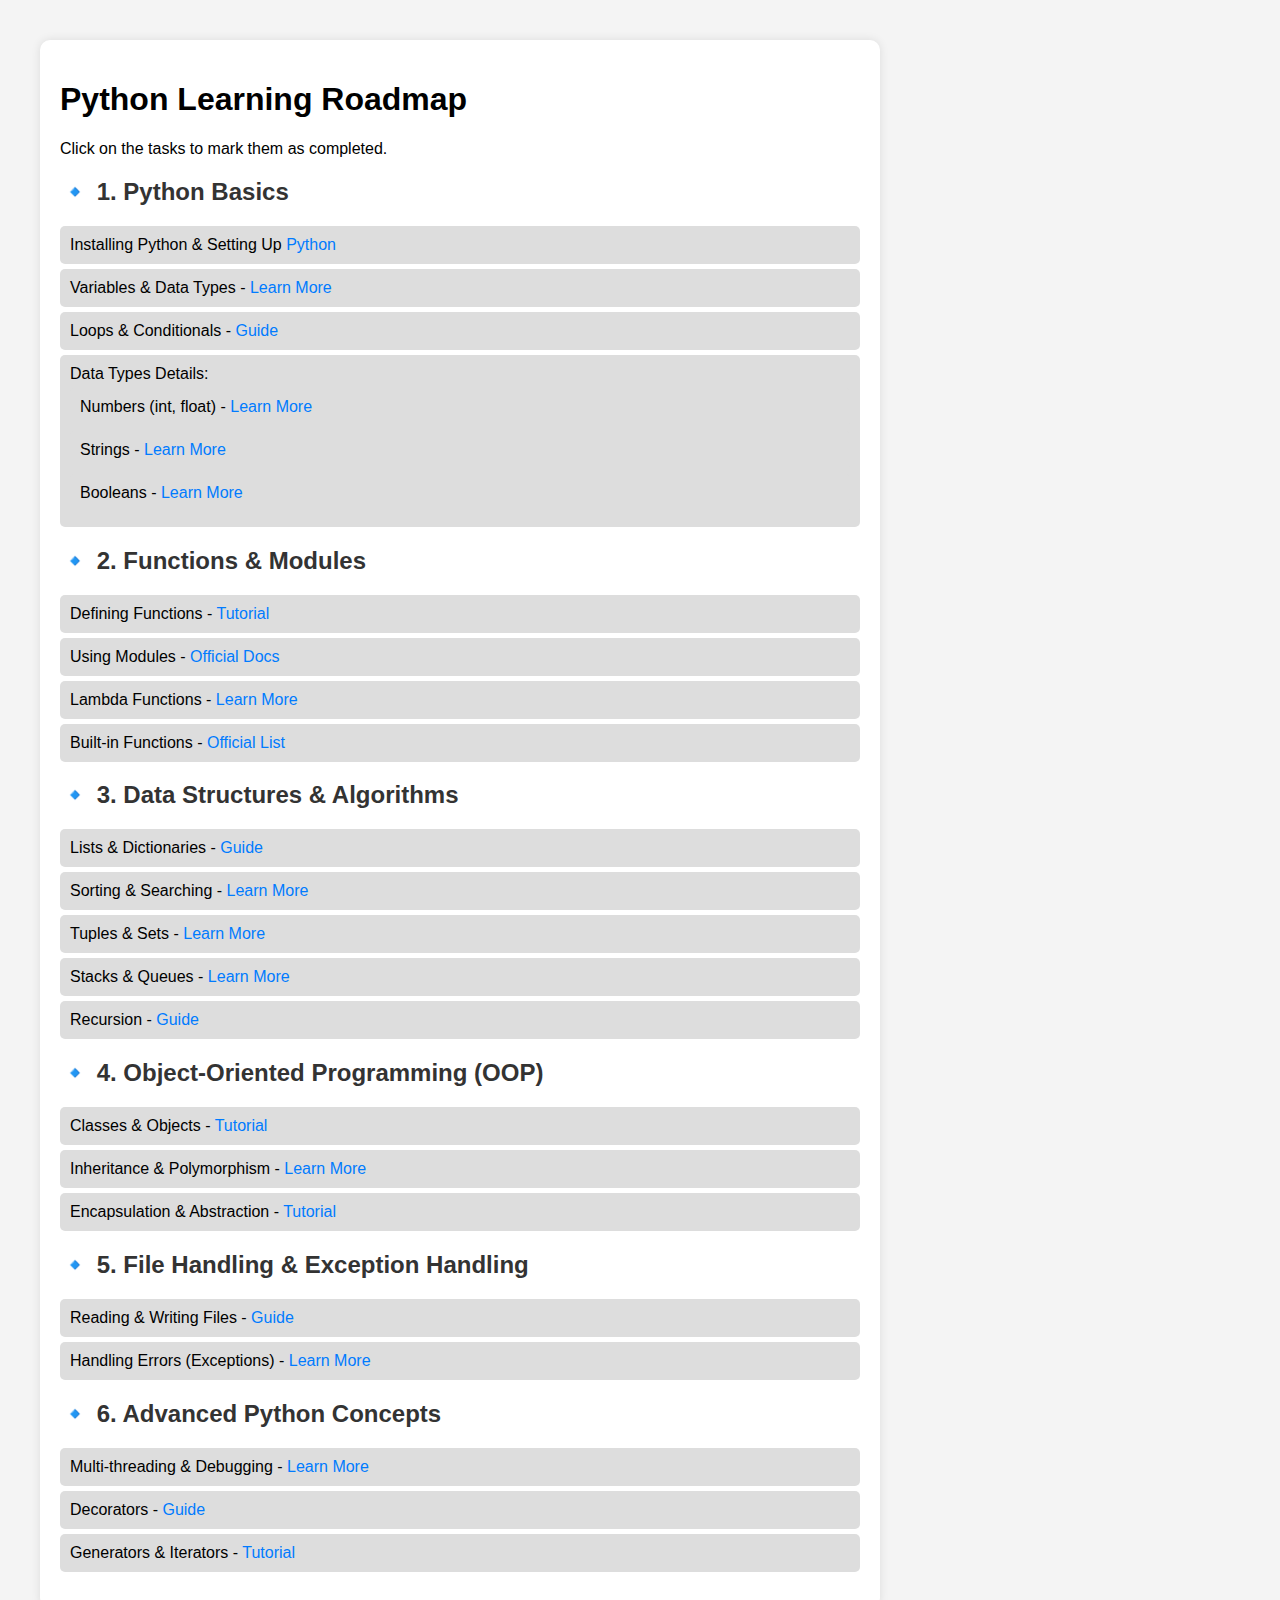
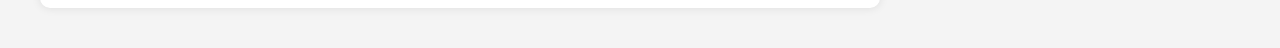
<file: index.html>
<!DOCTYPE html>
<html lang="en">
<head>
    <meta charset="UTF-8">
    <meta name="viewport" content="width=device-width, initial-scale=1.0">
    <title>Python Learning Roadmap</title>
    <style>
        body {
            font-family: Arial, sans-serif;
            margin: 20px;
            padding: 20px;
            background-color: #f4f4f4;
        }
        .container {
            max-width: 800px;
            background: white;
            padding: 20px;
            border-radius: 10px;
            box-shadow: 0px 0px 10px rgba(0,0,0,0.1);
        }
        h2 {
            color: #333;
        }
        ul {
            list-style-type: none;
            padding: 0;
        }
        li {
            padding: 10px;
            background: #ddd;
            margin: 5px 0;
            border-radius: 5px;
            cursor: pointer;
        }
        li.completed {
            text-decoration: line-through;
            background: #a5d6a7;
        }
        a {
            color: #007BFF;
            text-decoration: none;
        }
        a:hover {
            text-decoration: underline;
        }
    </style>
</head>
<body>
    <div class="container">
        <h1>Python Learning Roadmap</h1>
        <p>Click on the tasks to mark them as completed.</p>

        <h2>🔹 1. Python Basics</h2>
        <ul>
            <li onclick="toggleComplete(this)">Installing Python & Setting Up <a href="https://www.python.org/" target="_blank">Python</a></li>
            <li onclick="toggleComplete(this)">Variables & Data Types - <a href="https://www.w3schools.com/python/python_datatypes.asp" target="_blank">Learn More</a></li>
            <li onclick="toggleComplete(this)">Loops & Conditionals - <a href="https://www.w3schools.com/python/python_conditions.asp" target="_blank">Guide</a></li>
            <li onclick="toggleComplete(this)">Data Types Details:
                <ul>
                    <li onclick="toggleComplete(this)">Numbers (int, float) - <a href="https://www.w3schools.com/python/python_numbers.asp" target="_blank">Learn More</a></li>
                    <li onclick="toggleComplete(this)">Strings - <a href="https://www.w3schools.com/python/python_strings.asp" target="_blank">Learn More</a></li>
                    <li onclick="toggleComplete(this)">Booleans - <a href="https://www.w3schools.com/python/python_booleans.asp" target="_blank">Learn More</a></li>
                </ul>
            </li>
        </ul>

        <h2>🔹 2. Functions & Modules</h2>
        <ul>
            <li onclick="toggleComplete(this)">Defining Functions - <a href="https://www.w3schools.com/python/python_functions.asp" target="_blank">Tutorial</a></li>
            <li onclick="toggleComplete(this)">Using Modules - <a href="https://docs.python.org/3/tutorial/modules.html" target="_blank">Official Docs</a></li>
            <li onclick="toggleComplete(this)">Lambda Functions - <a href="https://realpython.com/python-lambda/" target="_blank">Learn More</a></li>
            <li onclick="toggleComplete(this)">Built-in Functions - <a href="https://docs.python.org/3/library/functions.html" target="_blank">Official List</a></li>
        </ul>

        <h2>🔹 3. Data Structures & Algorithms</h2>
        <ul>
            <li onclick="toggleComplete(this)">Lists & Dictionaries - <a href="https://realpython.com/python-data-structures/" target="_blank">Guide</a></li>
            <li onclick="toggleComplete(this)">Sorting & Searching - <a href="https://www.geeksforgeeks.org/searching-algorithms/" target="_blank">Learn More</a></li>
            <li onclick="toggleComplete(this)">Tuples & Sets - <a href="https://www.w3schools.com/python/python_sets.asp" target="_blank">Learn More</a></li>
            <li onclick="toggleComplete(this)">Stacks & Queues - <a href="https://www.geeksforgeeks.org/stack-data-structure/" target="_blank">Learn More</a></li>
            <li onclick="toggleComplete(this)">Recursion - <a href="https://realpython.com/python-recursion/" target="_blank">Guide</a></li>
        </ul>

        <h2>🔹 4. Object-Oriented Programming (OOP)</h2>
        <ul>
            <li onclick="toggleComplete(this)">Classes & Objects - <a href="https://realpython.com/python3-object-oriented-programming/" target="_blank">Tutorial</a></li>
            <li onclick="toggleComplete(this)">Inheritance & Polymorphism - <a href="https://realpython.com/inheritance-composition-python/" target="_blank">Learn More</a></li>
            <li onclick="toggleComplete(this)">Encapsulation & Abstraction - <a href="https://realpython.com/python-encapsulation/" target="_blank">Tutorial</a></li>
        </ul>

        <h2>🔹 5. File Handling & Exception Handling</h2>
        <ul>
            <li onclick="toggleComplete(this)">Reading & Writing Files - <a href="https://realpython.com/read-write-files-python/" target="_blank">Guide</a></li>
            <li onclick="toggleComplete(this)">Handling Errors (Exceptions) - <a href="https://realpython.com/python-exceptions/" target="_blank">Learn More</a></li>
        </ul>

        <h2>🔹 6. Advanced Python Concepts</h2>
        <ul>
            <li onclick="toggleComplete(this)">Multi-threading & Debugging - <a href="https://realpython.com/python-concurrency/" target="_blank">Learn More</a></li>
            <li onclick="toggleComplete(this)">Decorators - <a href="https://realpython.com/primer-on-python-decorators/" target="_blank">Guide</a></li>
            <li onclick="toggleComplete(this)">Generators & Iterators - <a href="https://realpython.com/introduction-to-python-generators/" target="_blank">Tutorial</a></li>
        </ul>
    </div>

    <script>
        function toggleComplete(item) {
            item.classList.toggle("completed");
        }
    </script>
</body>
</html>
</file>
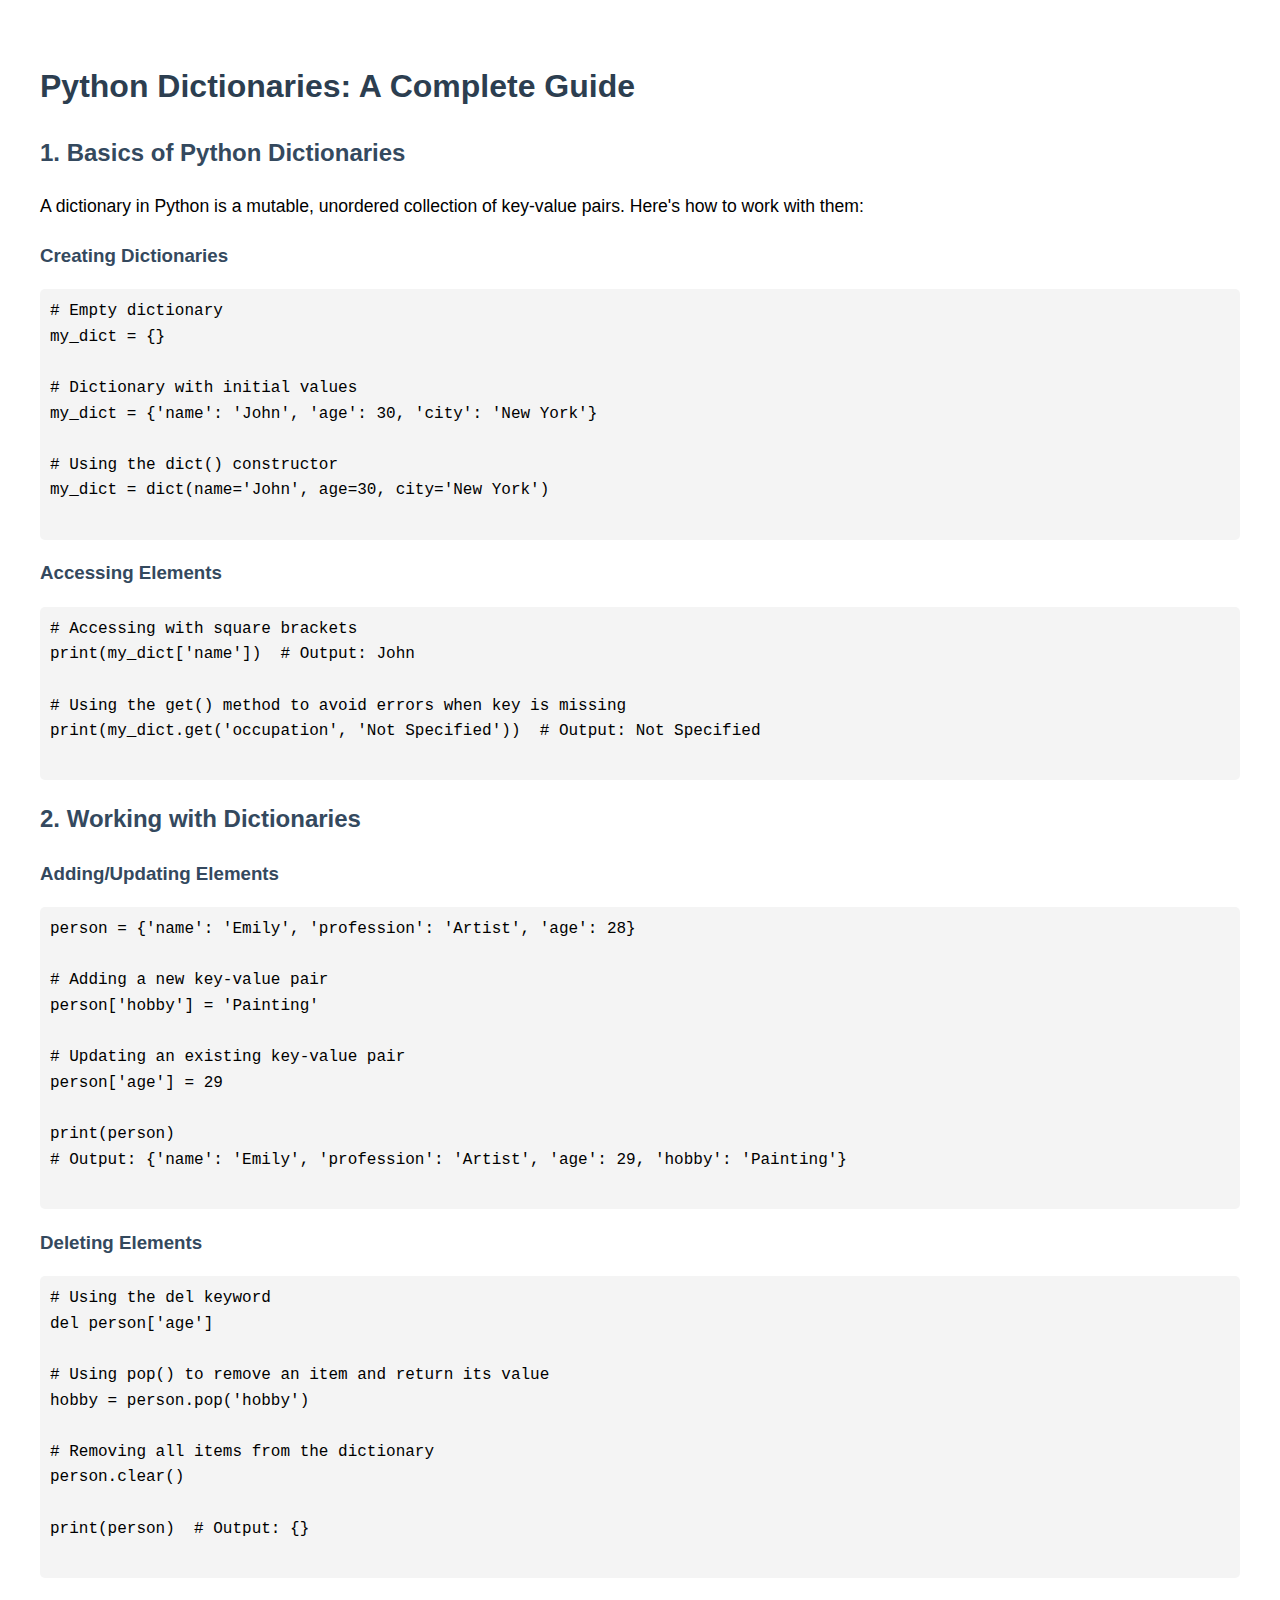
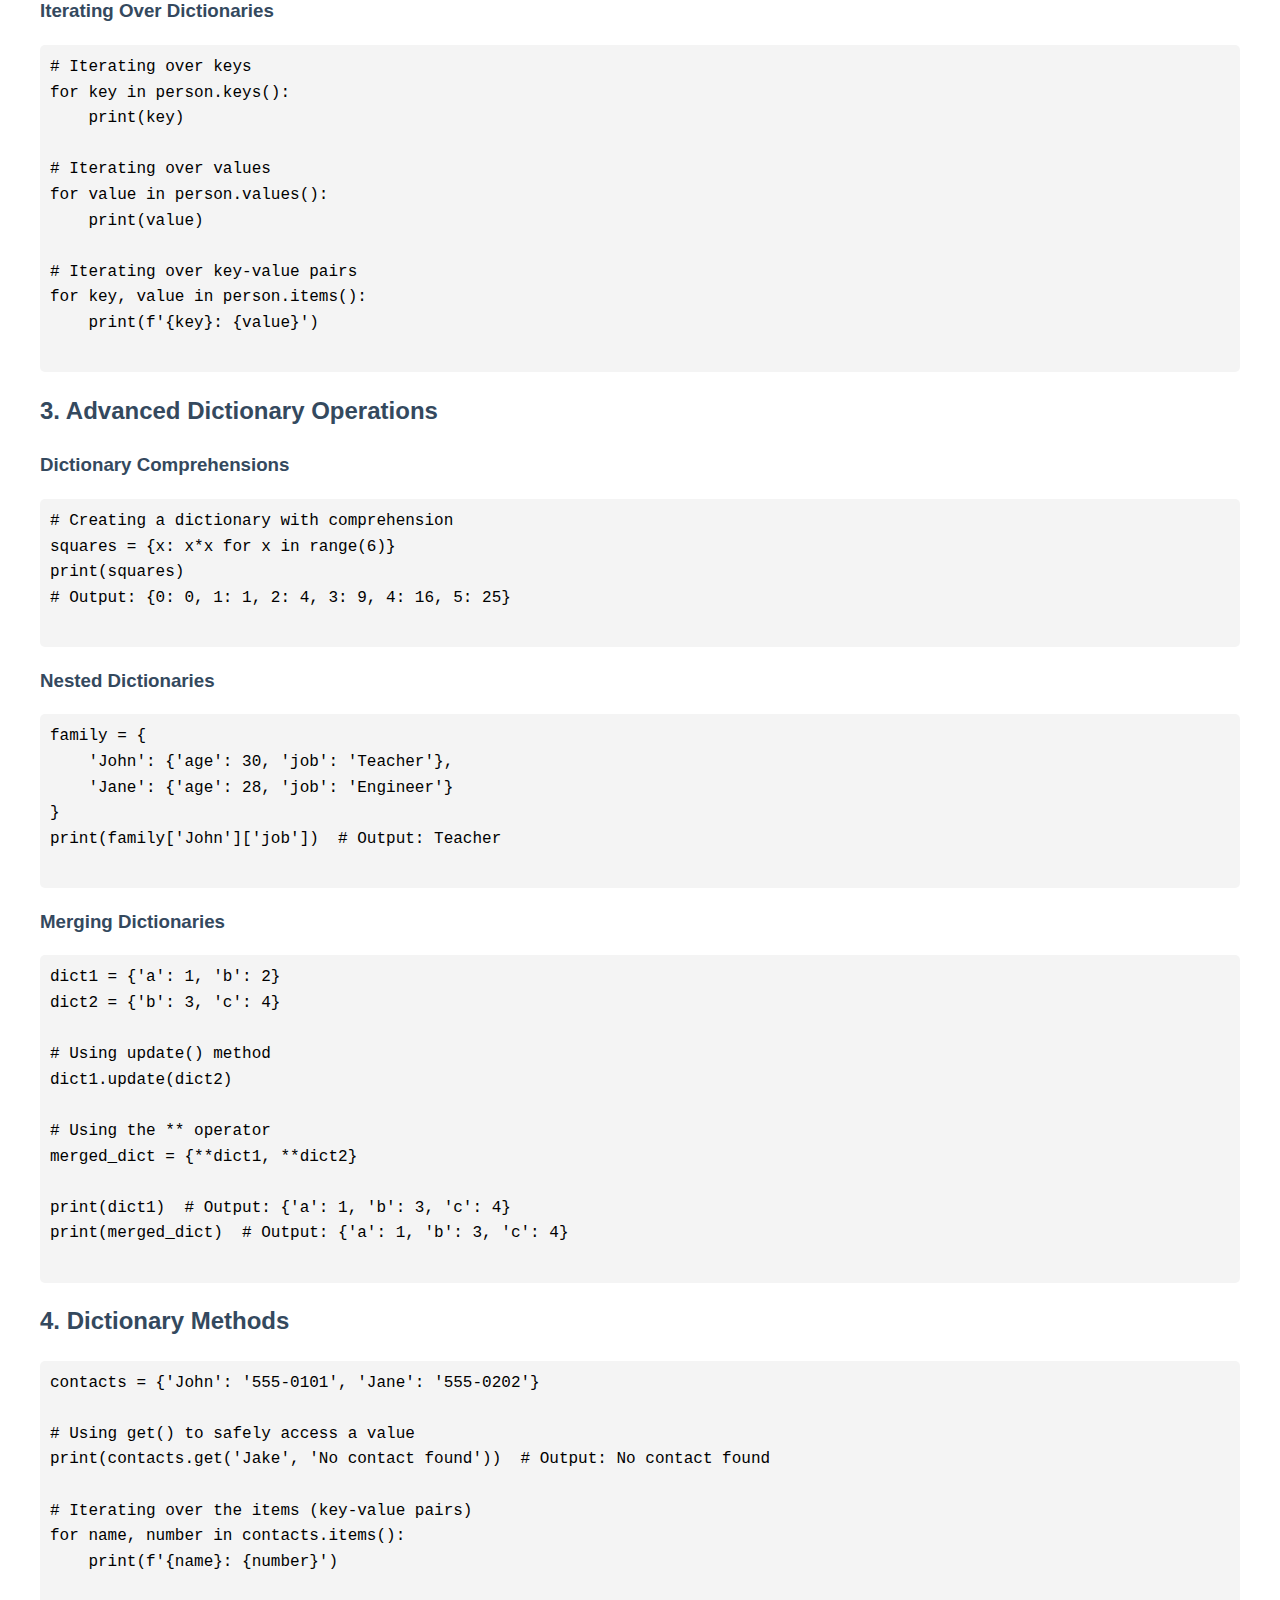
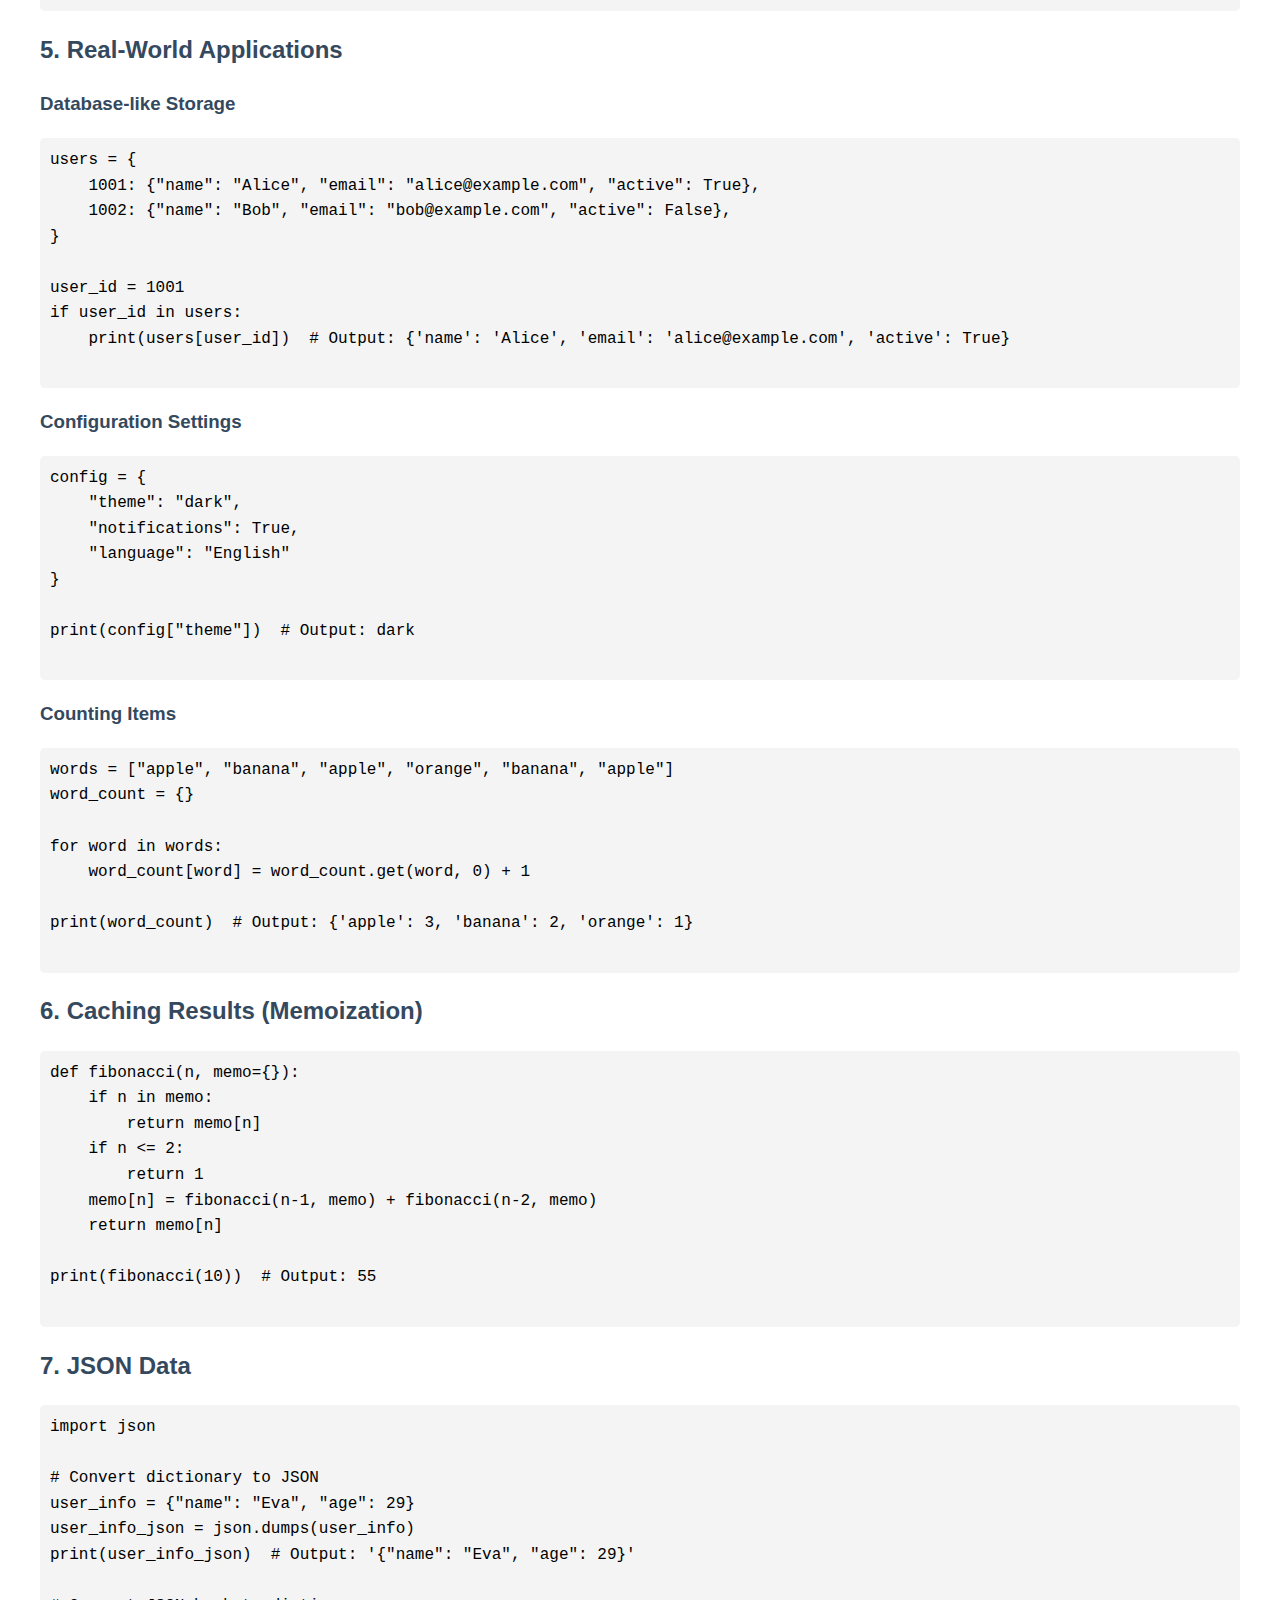
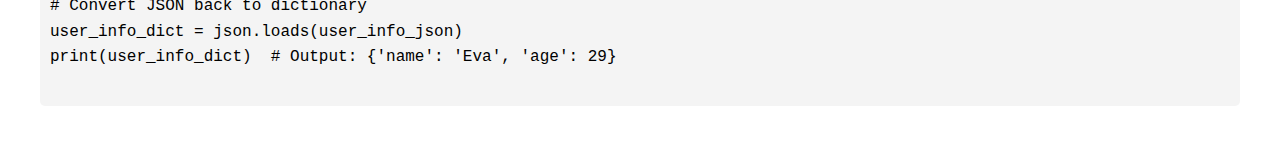
<file: dict.html>
<!DOCTYPE html>
<html lang="en">
<head>
    <meta charset="UTF-8">
    <meta name="viewport" content="width=device-width, initial-scale=1.0">
    <title>Python Dictionaries: A Complete Guide</title>
    <style>
        body {
            font-family: Arial, sans-serif;
            line-height: 1.6;
            margin: 20px;
            padding: 20px;
        }
        h1 {
            color: #2c3e50;
        }
        h2, h3 {
            color: #34495e;
        }
        pre {
            background-color: #f4f4f4;
            padding: 10px;
            border-radius: 5px;
            font-family: "Courier New", Courier, monospace;
            overflow-x: auto;
        }
        p {
            font-size: 1.1em;
            margin-bottom: 20px;
        }
    </style>
</head>
<body>
    <h1>Python Dictionaries: A Complete Guide</h1>

    <h2>1. Basics of Python Dictionaries</h2>
    <p>A dictionary in Python is a mutable, unordered collection of key-value pairs. Here's how to work with them:</p>

    <h3>Creating Dictionaries</h3>
    <pre>
# Empty dictionary
my_dict = {}

# Dictionary with initial values
my_dict = {'name': 'John', 'age': 30, 'city': 'New York'}

# Using the dict() constructor
my_dict = dict(name='John', age=30, city='New York')
    </pre>

    <h3>Accessing Elements</h3>
    <pre>
# Accessing with square brackets
print(my_dict['name'])  # Output: John

# Using the get() method to avoid errors when key is missing
print(my_dict.get('occupation', 'Not Specified'))  # Output: Not Specified
    </pre>

    <h2>2. Working with Dictionaries</h2>
    <h3>Adding/Updating Elements</h3>
    <pre>
person = {'name': 'Emily', 'profession': 'Artist', 'age': 28}

# Adding a new key-value pair
person['hobby'] = 'Painting'

# Updating an existing key-value pair
person['age'] = 29

print(person)
# Output: {'name': 'Emily', 'profession': 'Artist', 'age': 29, 'hobby': 'Painting'}
    </pre>

    <h3>Deleting Elements</h3>
    <pre>
# Using the del keyword
del person['age']

# Using pop() to remove an item and return its value
hobby = person.pop('hobby')

# Removing all items from the dictionary
person.clear()

print(person)  # Output: {}
    </pre>

    <h3>Iterating Over Dictionaries</h3>
    <pre>
# Iterating over keys
for key in person.keys():
    print(key)

# Iterating over values
for value in person.values():
    print(value)

# Iterating over key-value pairs
for key, value in person.items():
    print(f'{key}: {value}')
    </pre>

    <h2>3. Advanced Dictionary Operations</h2>
    <h3>Dictionary Comprehensions</h3>
    <pre>
# Creating a dictionary with comprehension
squares = {x: x*x for x in range(6)}
print(squares)
# Output: {0: 0, 1: 1, 2: 4, 3: 9, 4: 16, 5: 25}
    </pre>

    <h3>Nested Dictionaries</h3>
    <pre>
family = {
    'John': {'age': 30, 'job': 'Teacher'},
    'Jane': {'age': 28, 'job': 'Engineer'}
}
print(family['John']['job'])  # Output: Teacher
    </pre>

    <h3>Merging Dictionaries</h3>
    <pre>
dict1 = {'a': 1, 'b': 2}
dict2 = {'b': 3, 'c': 4}

# Using update() method
dict1.update(dict2)

# Using the ** operator
merged_dict = {**dict1, **dict2}

print(dict1)  # Output: {'a': 1, 'b': 3, 'c': 4}
print(merged_dict)  # Output: {'a': 1, 'b': 3, 'c': 4}
    </pre>

    <h2>4. Dictionary Methods</h2>
    <pre>
contacts = {'John': '555-0101', 'Jane': '555-0202'}

# Using get() to safely access a value
print(contacts.get('Jake', 'No contact found'))  # Output: No contact found

# Iterating over the items (key-value pairs)
for name, number in contacts.items():
    print(f'{name}: {number}')
    </pre>

    <h2>5. Real-World Applications</h2>
    <h3>Database-like Storage</h3>
    <pre>
users = {
    1001: {"name": "Alice", "email": "alice@example.com", "active": True},
    1002: {"name": "Bob", "email": "bob@example.com", "active": False},
}

user_id = 1001
if user_id in users:
    print(users[user_id])  # Output: {'name': 'Alice', 'email': 'alice@example.com', 'active': True}
    </pre>

    <h3>Configuration Settings</h3>
    <pre>
config = {
    "theme": "dark",
    "notifications": True,
    "language": "English"
}

print(config["theme"])  # Output: dark
    </pre>

    <h3>Counting Items</h3>
    <pre>
words = ["apple", "banana", "apple", "orange", "banana", "apple"]
word_count = {}

for word in words:
    word_count[word] = word_count.get(word, 0) + 1

print(word_count)  # Output: {'apple': 3, 'banana': 2, 'orange': 1}
    </pre>

    <h2>6. Caching Results (Memoization)</h2>
    <pre>
def fibonacci(n, memo={}):
    if n in memo:
        return memo[n]
    if n <= 2:
        return 1
    memo[n] = fibonacci(n-1, memo) + fibonacci(n-2, memo)
    return memo[n]

print(fibonacci(10))  # Output: 55
    </pre>

    <h2>7. JSON Data</h2>
    <pre>
import json

# Convert dictionary to JSON
user_info = {"name": "Eva", "age": 29}
user_info_json = json.dumps(user_info)
print(user_info_json)  # Output: '{"name": "Eva", "age": 29}'

# Convert JSON back to dictionary
user_info_dict = json.loads(user_info_json)
print(user_info_dict)  # Output: {'name': 'Eva', 'age': 29}
    </pre>

</body>
</html>
</file>
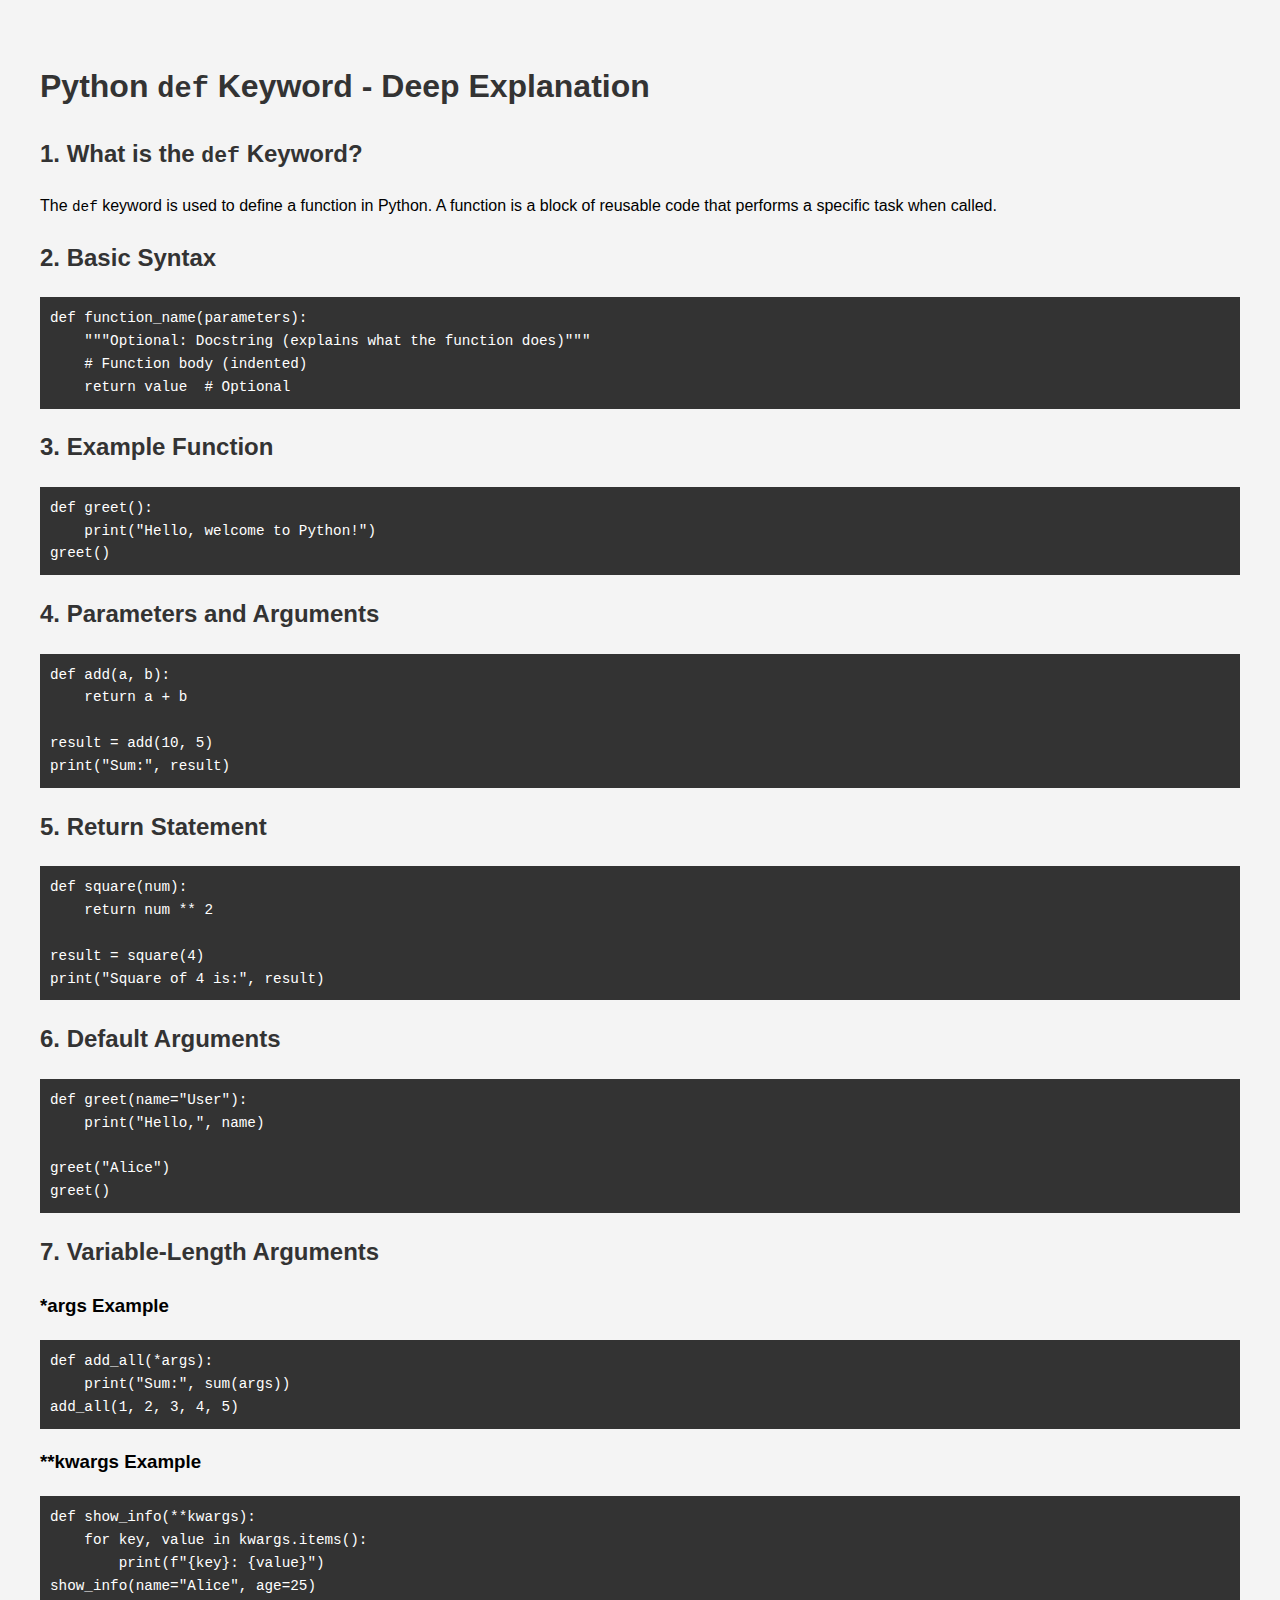
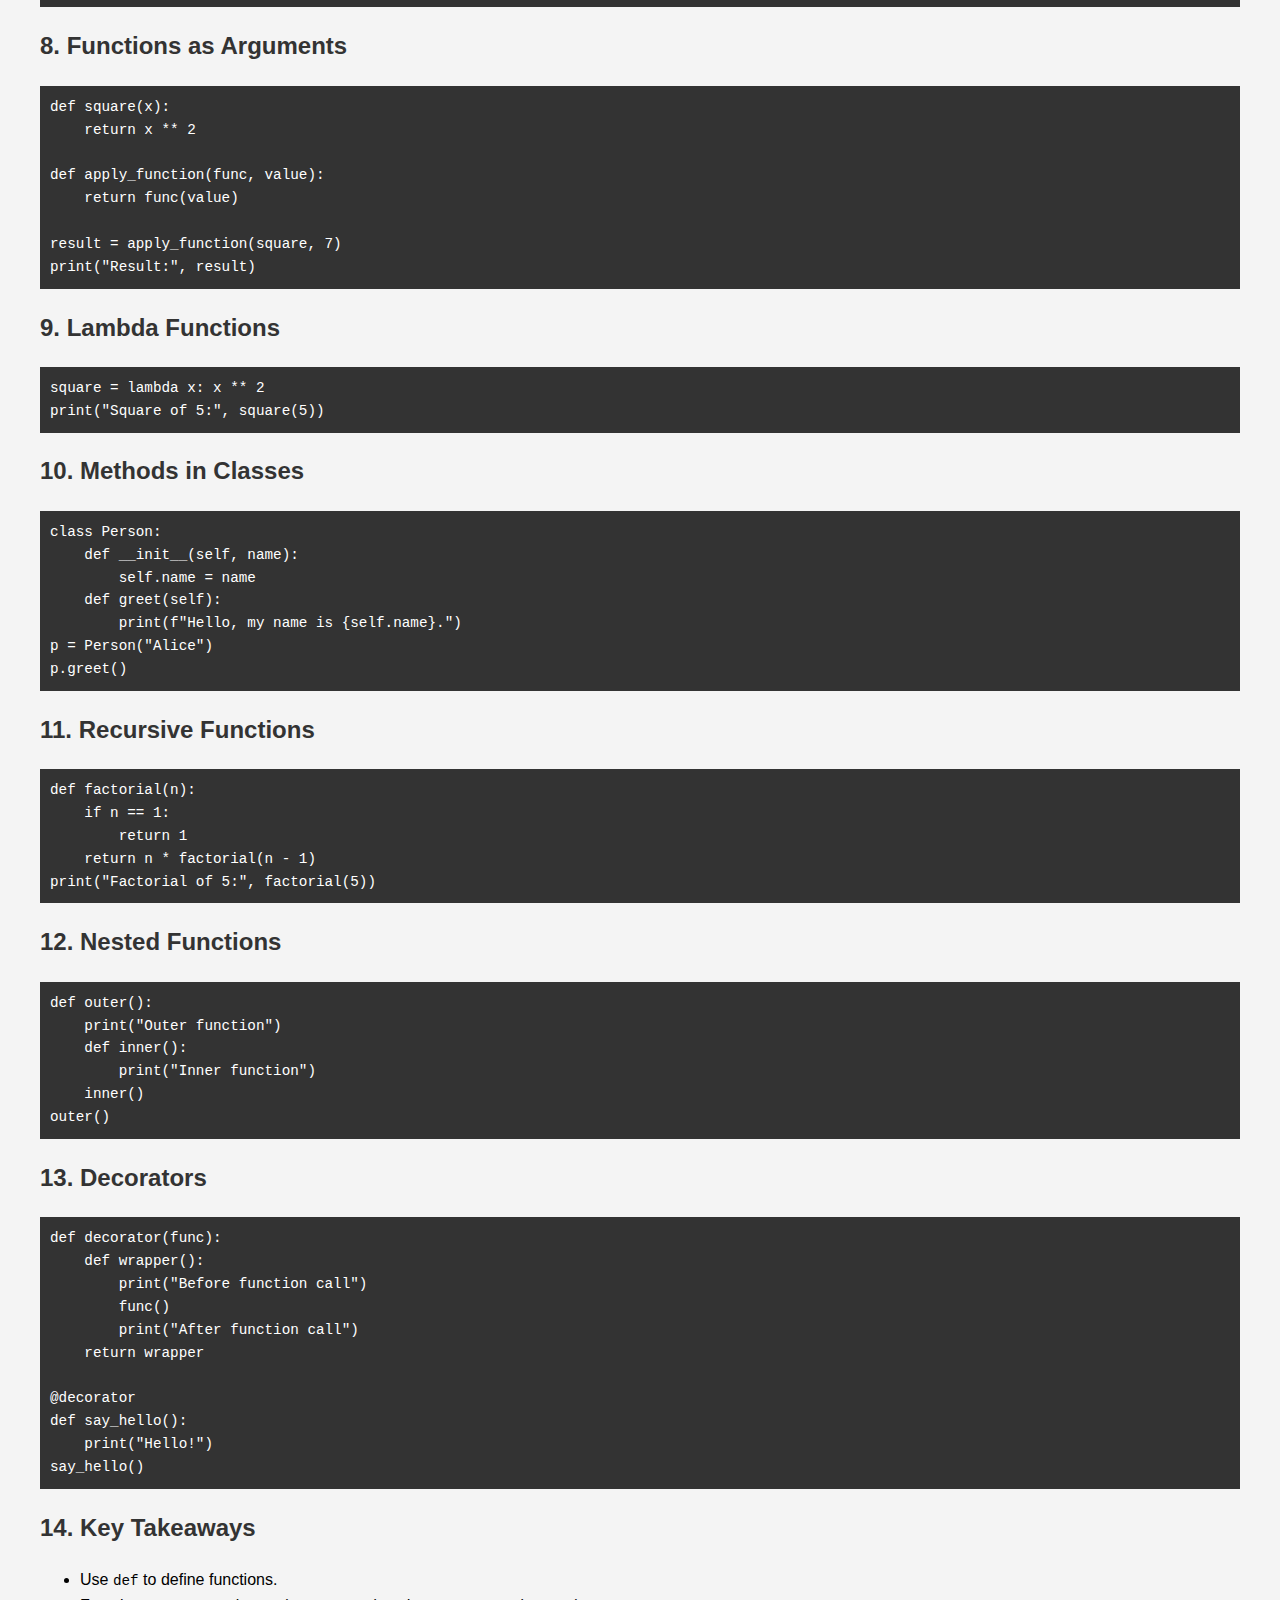
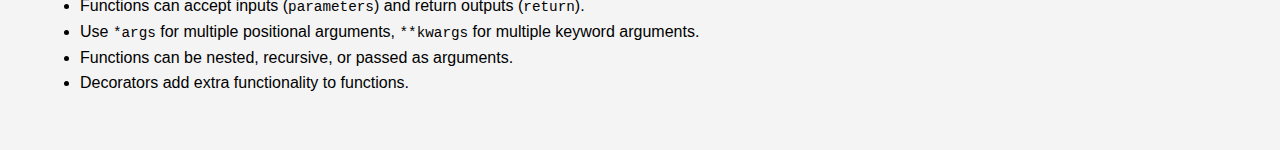
<file: dict2.html>
<!DOCTYPE html>
<html lang="en">
<head>
    <meta charset="UTF-8">
    <meta name="viewport" content="width=device-width, initial-scale=1.0">
    <title>Python def Keyword Explanation</title>
    <style>
        body { font-family: Arial, sans-serif; line-height: 1.6; margin: 20px; padding: 20px; background-color: #f4f4f4; }
        h1, h2 { color: #333; }
        pre { background: #333; color: #fff; padding: 10px; overflow-x: auto; }
        code { font-size: 1.1em; }
    </style>
</head>
<body>
    <h1>Python <code>def</code> Keyword - Deep Explanation</h1>
    <h2>1. What is the <code>def</code> Keyword?</h2>
    <p>The <code>def</code> keyword is used to define a function in Python. A function is a block of reusable code that performs a specific task when called.</p>
    
    <h2>2. Basic Syntax</h2>
    <pre><code>def function_name(parameters):
    """Optional: Docstring (explains what the function does)"""
    # Function body (indented)
    return value  # Optional</code></pre>
    
    <h2>3. Example Function</h2>
    <pre><code>def greet():
    print("Hello, welcome to Python!")
greet()</code></pre>
    
    <h2>4. Parameters and Arguments</h2>
    <pre><code>def add(a, b):
    return a + b

result = add(10, 5)
print("Sum:", result)</code></pre>
    
    <h2>5. Return Statement</h2>
    <pre><code>def square(num):
    return num ** 2

result = square(4)
print("Square of 4 is:", result)</code></pre>
    
    <h2>6. Default Arguments</h2>
    <pre><code>def greet(name="User"):
    print("Hello,", name)

greet("Alice")
greet()</code></pre>
    
    <h2>7. Variable-Length Arguments</h2>
    <h3>*args Example</h3>
    <pre><code>def add_all(*args):
    print("Sum:", sum(args))
add_all(1, 2, 3, 4, 5)</code></pre>
    
    <h3>**kwargs Example</h3>
    <pre><code>def show_info(**kwargs):
    for key, value in kwargs.items():
        print(f"{key}: {value}")
show_info(name="Alice", age=25)</code></pre>
    
    <h2>8. Functions as Arguments</h2>
    <pre><code>def square(x):
    return x ** 2

def apply_function(func, value):
    return func(value)

result = apply_function(square, 7)
print("Result:", result)</code></pre>
    
    <h2>9. Lambda Functions</h2>
    <pre><code>square = lambda x: x ** 2
print("Square of 5:", square(5))</code></pre>
    
    <h2>10. Methods in Classes</h2>
    <pre><code>class Person:
    def __init__(self, name):
        self.name = name
    def greet(self):
        print(f"Hello, my name is {self.name}.")
p = Person("Alice")
p.greet()</code></pre>
    
    <h2>11. Recursive Functions</h2>
    <pre><code>def factorial(n):
    if n == 1:
        return 1
    return n * factorial(n - 1)
print("Factorial of 5:", factorial(5))</code></pre>
    
    <h2>12. Nested Functions</h2>
    <pre><code>def outer():
    print("Outer function")
    def inner():
        print("Inner function")
    inner()
outer()</code></pre>
    
    <h2>13. Decorators</h2>
    <pre><code>def decorator(func):
    def wrapper():
        print("Before function call")
        func()
        print("After function call")
    return wrapper

@decorator
def say_hello():
    print("Hello!")
say_hello()</code></pre>
    
    <h2>14. Key Takeaways</h2>
    <ul>
        <li>Use <code>def</code> to define functions.</li>
        <li>Functions can accept inputs (<code>parameters</code>) and return outputs (<code>return</code>).</li>
        <li>Use <code>*args</code> for multiple positional arguments, <code>**kwargs</code> for multiple keyword arguments.</li>
        <li>Functions can be nested, recursive, or passed as arguments.</li>
        <li>Decorators add extra functionality to functions.</li>
    </ul>
</body>
</html>
</file>
